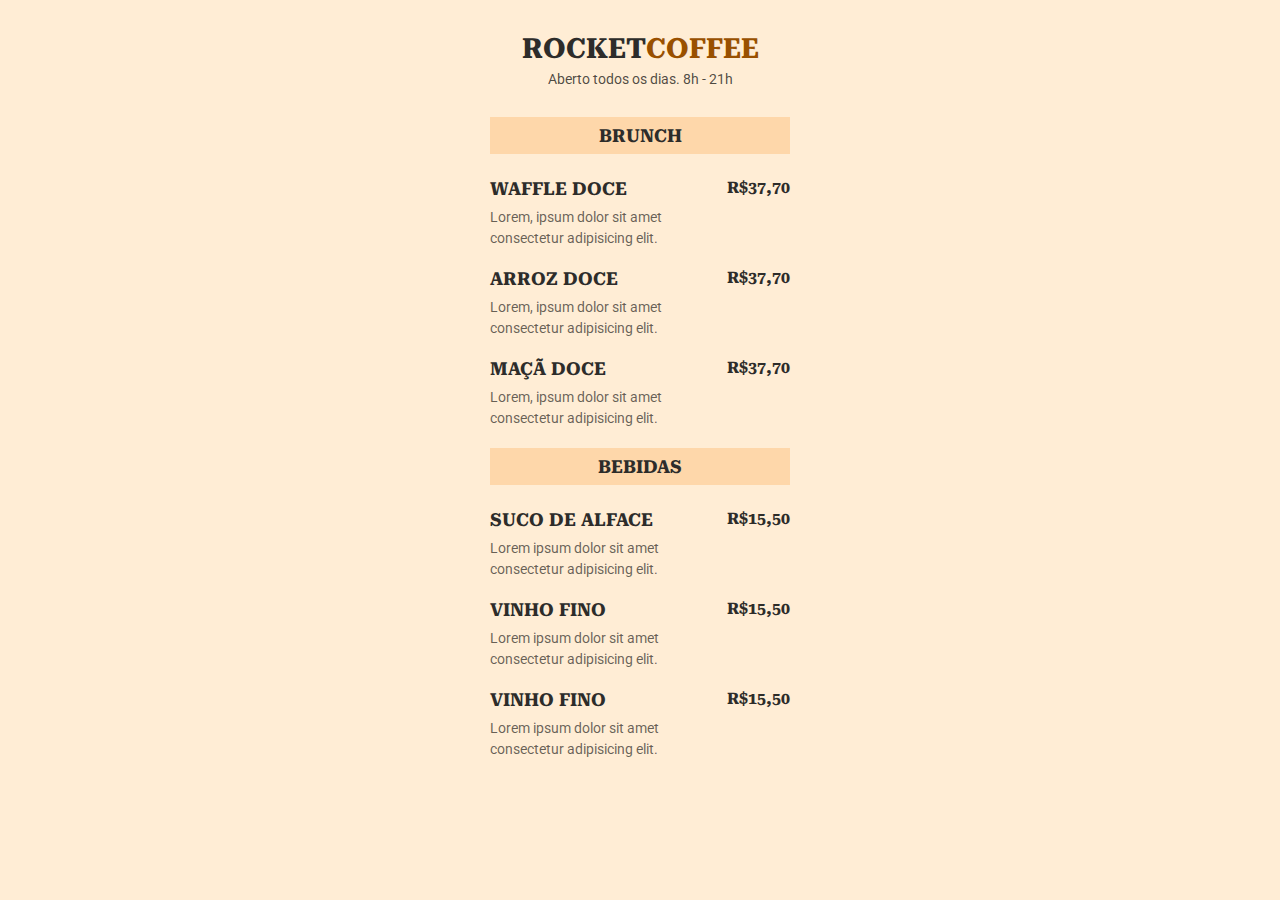
<file: Maratona 3.0/index.html>
<!DOCTYPE html>
<html lang="pt-BR">
  <head>
    <link rel="preconnect" href="https://fonts.googleapis.com" />
    <link rel="preconnect" href="https://fonts.gstatic.com" crossorigin />
    <meta charset="UTF-8" />
    <meta http-equiv="X-UA-Compatible" content="IE=edge" />
    <meta name="viewport" content="width=device-width, initial-scale=1.0" />

    <link rel="stylesheet" href="style.css" />

    <link
      href="https://fonts.googleapis.com/css2?family=Roboto&family=Roboto+Serif:opsz,wght@8..144,400;8..144,700&display=swap"
      rel="stylesheet"
    />

    <title>RocketCoffee</title>
  </head>
  <body>
    <header>
      <h1>Rocket<span>Coffee</span></h1>
      <p>Aberto todos os dias. 8h - 21h</p>
    </header>

    <section>
      <h2>Brunch</h2>

      <ul>
        <li>
          <div class="details">
            <h3>Waffle doce</h3>
            <p class="description">
              Lorem, ipsum dolor sit amet consectetur adipisicing elit.
            </p>
          </div>

          <strong> R$37,70 </strong>
        </li>
        <li>
          <div class="details">
            <h3>arroz doce</h3>
            <p class="description">
              Lorem, ipsum dolor sit amet consectetur adipisicing elit.
            </p>
          </div>

          <strong> R$37,70 </strong>
        </li>
        <li>
          <div class="details">
            <h3>Maçã doce</h3>
            <p class="description">
              Lorem, ipsum dolor sit amet consectetur adipisicing elit.
            </p>
          </div>

          <strong> R$37,70 </strong>
        </li>
      </ul>
    </section>

    <section>
      <h2>Bebidas</h2>

      <ul>
        <li>
          <div class="details">
            <h3>Suco de alface</h3>
            <p class="description">
              Lorem ipsum dolor sit amet consectetur adipisicing elit.
            </p>
          </div>
          <strong> R$15,50 </strong>
        </li>
        <li>
          <div class="details">
            <h3>Vinho fino</h3>
            <p class="description">
              Lorem ipsum dolor sit amet consectetur adipisicing elit.
            </p>
          </div>
          <strong> R$15,50 </strong>
        </li>
        <li>
          <div class="details">
            <h3>Vinho fino</h3>
            <p class="description">
              Lorem ipsum dolor sit amet consectetur adipisicing elit.
            </p>
          </div>
          <strong> R$15,50 </strong>
        </li>
      </ul>
    </section>
  </body>
</html>
</file>
<file: Maratona 3.0/style.css>
* {
  margin: 0;
  padding: 0;
  box-sizing: border-box;
}

body {
  font-family: 'Roboto', sans-serif;
  width: 300px;
  margin: 0 auto;
  background-color: #ffedd5;

  text-align: center;
}

header {
  width: 236px;
  height: 117px;

  padding: 32px 0;
  margin: 0 auto;
}
header p {
  font-size: 14px;
  line-height: 16px;

  color: rgba(0, 0, 0, 0.7);
}
h1 {
  font-size: 28px;
  line-height: 33px;
}

span {
  color: #995000;
}

li {
  display: flex;
  list-style: none;
}

h1,
h2,
h3,
strong {
  font-family: 'Roboto serif', serif;
  color: #2d2c2a;
  text-transform: uppercase;
}

h1 {
  margin-bottom: 6px;
  font-size: 28px;
}

h2 {
  font-size: 18px;
  padding: 8px 16px;
  background-color: #fed7aa;
  margin-bottom: 24px;
}
h3 {
  font-size: 18px;
  margin-bottom: 8px;
}

section {
  gap: 24px;
}

.details {
  width: 240px;
  height: 90px;
  text-align: left;
  gap: 16px;
}

p {
  color: rgba(0, 0, 0, 0.6);
  font-size: 14px;
  line-height: 21px;
}
</file>
